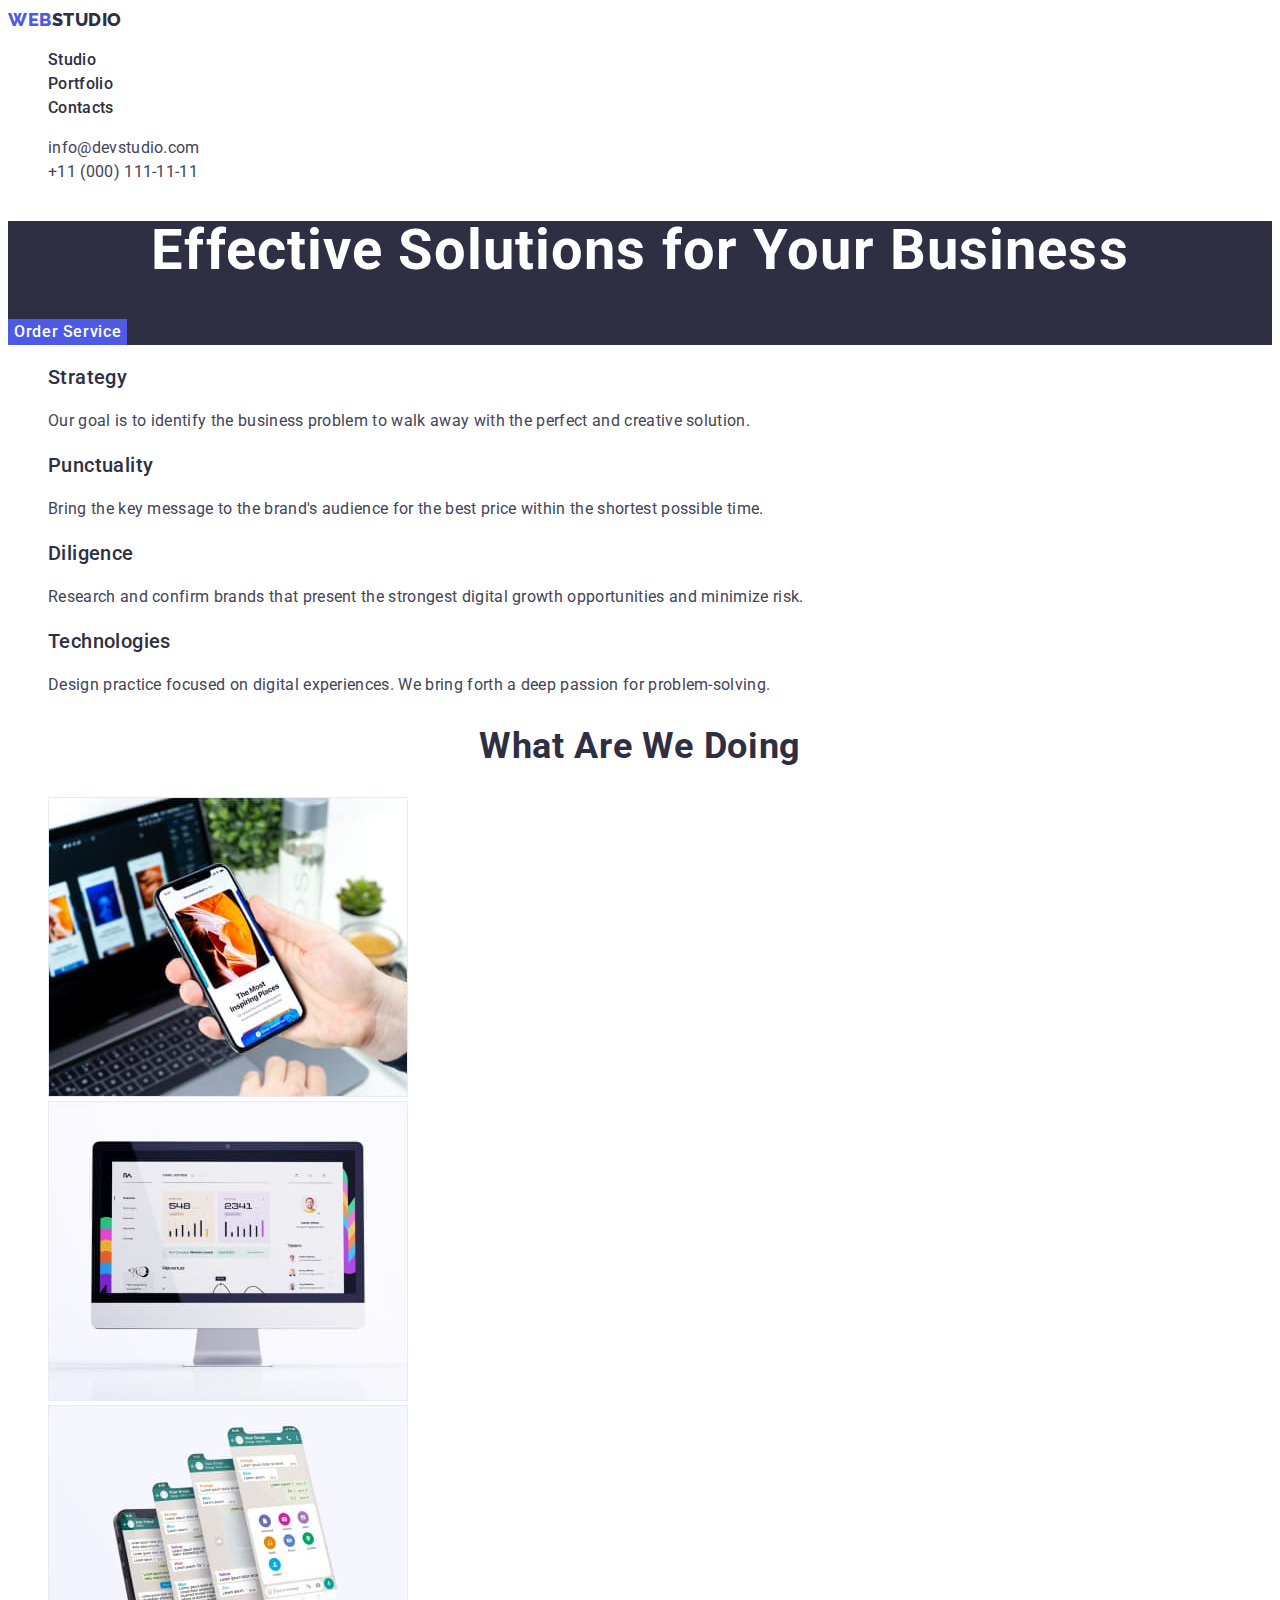
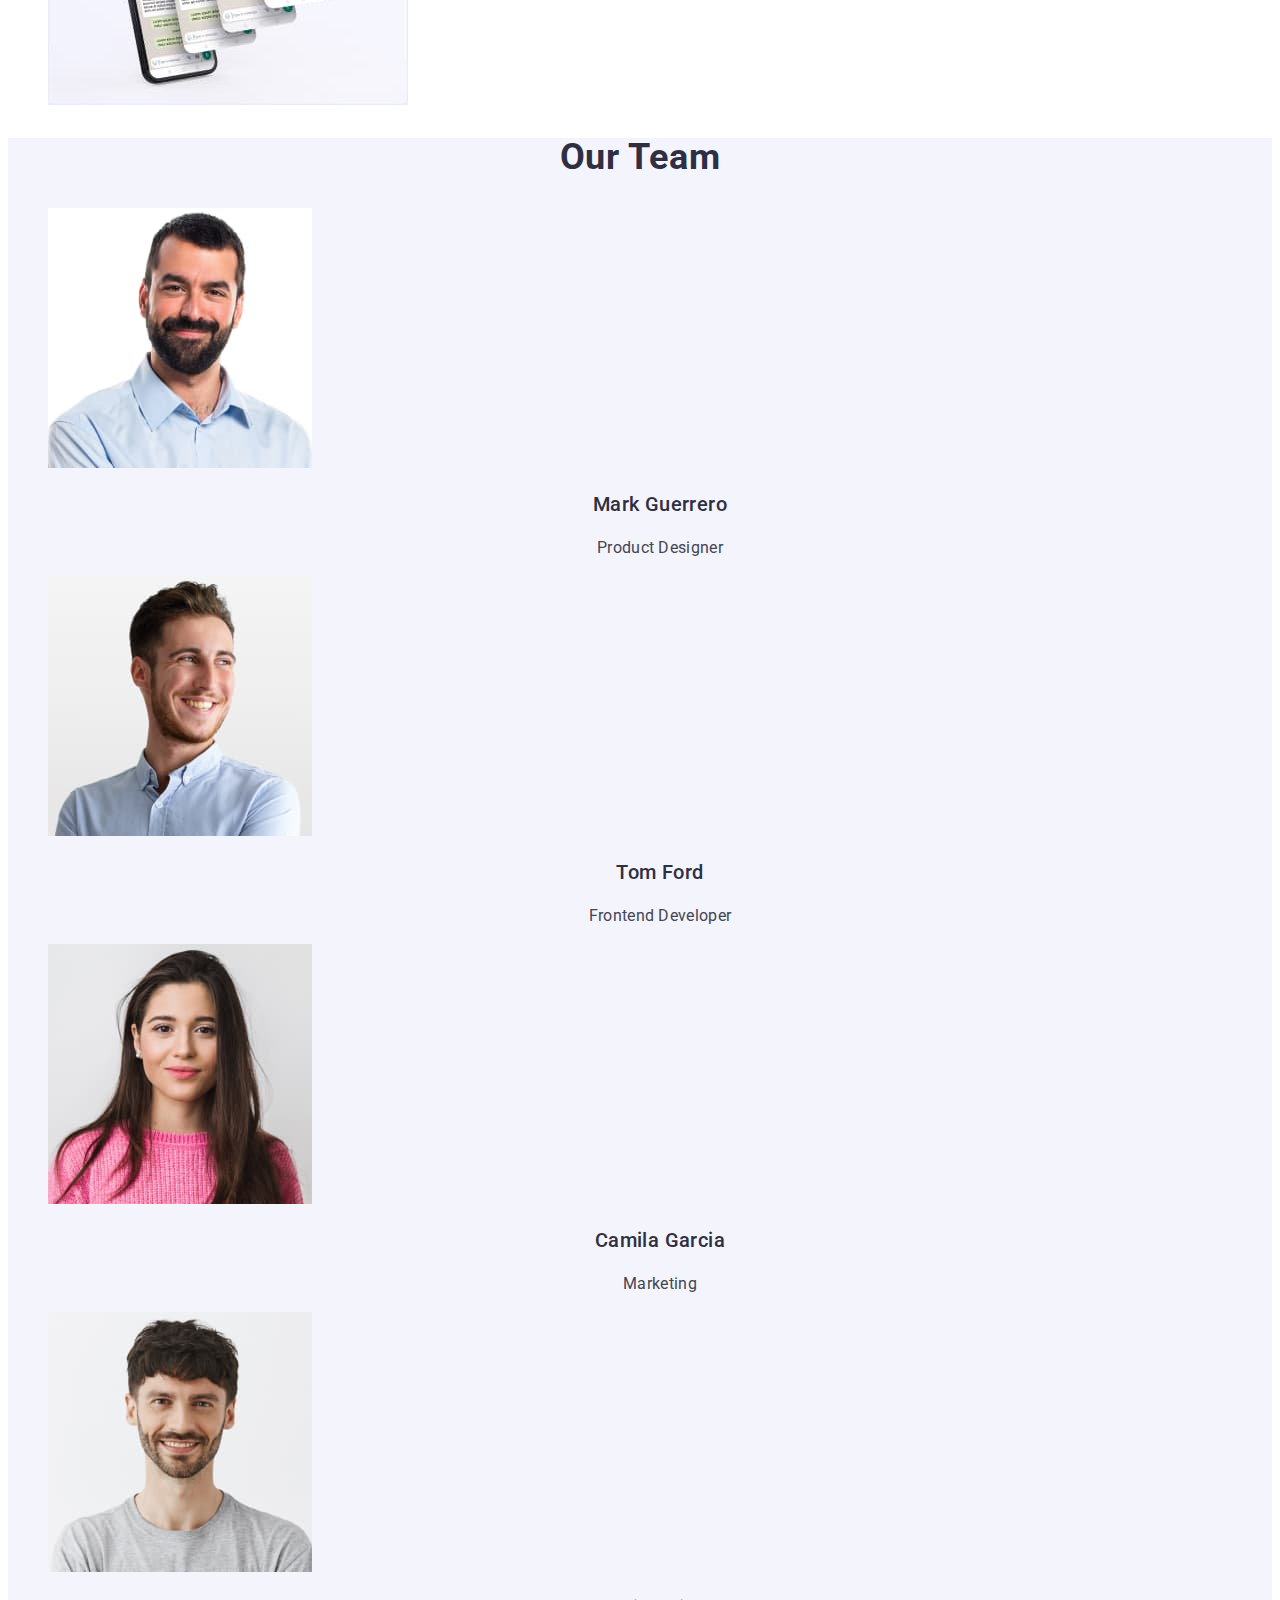
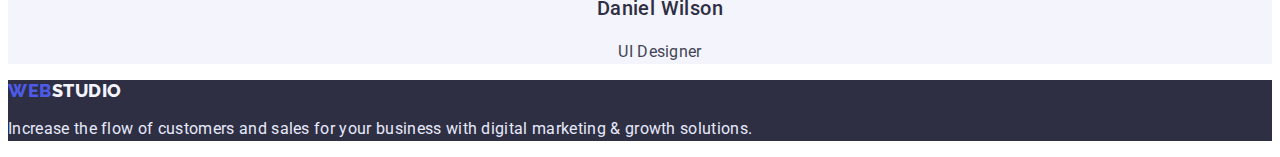
<file: index.html>
<!DOCTYPE html>
<html lang="en">
<head>
    <meta charset="UTF-8">
    <meta http-equiv="X-UA-Compatible" content="IE=edge">
    <meta name="viewport" content="width=device-width, initial-scale=1.0">
    <title>Effective Solutions for Your Business</title>
    <link rel="preconnect" href="https://fonts.googleapis.com">
    <link rel="preconnect" href="https://fonts.gstatic.com" crossorigin>
    <link href="https://fonts.googleapis.com/css2?family=Raleway:wght@800&family=Roboto:wght@400;500;700;900&display=swap" rel="stylesheet">
        <link rel="stylesheet" href="css/style.css">
</head>
<body>
<header>
<nav> 
    <a class="logo link" href="./index.html">
     <span class="logo-two">Web</span>Studio</a>
    <ul class="header-list list">
        <li><a class="header-link link" href="index.html">Studio</a></li>
        <li><a class="header-link link" href="portfolio.html">Portfolio</a></li>
        <li><a class="header-link link" href="">Contacts</a></li>
    </ul>    
</nav>
<address class="header-adress">
     <ul class="-header-adress-list list">
        <li><a class="header-adress-link link" href="mailto:info@devstudio.com">info@devstudio.com</a></li>
        <li><a class="header-adress-link link" href="tel:+110001111111">+11 (000) 111-11-11</a></li>
     </ul>
</address>
</header>
<main>
<section class="hero">
    <h1 class="hero-title">Effective Solutions for Your Business</h1>  
    <button class="btn btn-style" type="button">Order Service</button>  
</section>
    <section class="about">
        <h2 class="hidden">features</h2>
        <ul>
            <li class="about-team-item">
            <h3 class="about-title">Strategy</h3>
            <p class="about-after-title">Our goal is to identify the business
                problem to walk away with the perfect and creative solution. </p>
            </li>
            <li class="about-team-item">
            <h3 class="about-title">Punctuality</h3>
            <p class="about-after-title">Bring the key message to the brand's audience for the best price within the shortest possible time. </p>
            </li>
            <li class="about-team-item">
            <h3 class="about-title">Diligence</h3>
            <p class="about-after-title">Research and confirm brands that present the strongest digital growth opportunities and minimize risk. </p>
            </li>
            <li class="about-team-item">
            <h3 class="about-title">Technologies</h3>
            <p class="about-after-title">Design practice focused on digital experiences. We bring forth a deep passion for problem-solving. </p>
            </li>
        </ul>
    </section>
    <section class="work">
        <h2 class="work-title">What are we doing</h2>
        <ul class="work-list list">
             <li class="work-item">
                <img src="./images/5.jpg" alt="monitor" width="360" height="300">
             </li>
             <li class="work-item">
                 <img src="./images/6.jpg" alt="screen" width="360" height="300">
             </li>
             <li class="work-item"><img src="./images/7.jpg" alt="calling" width="360" height="300">
             </li>
        </ul>
     </section>
     <section class="team">
        <h2 class="team-title">Our Team</h2>
     <ul class="team-listlist">
     <li class="team-item">
        <img src="./images/1.jpg" alt="Product Designer" width="264" height="260">
        <h3 class="team-title-employee">Mark Guerrero</h3>
        <p class="team-after-title">Product Designer</p>
     </li>
     <li class="team-item">
        <img src="./images/2.jpg" alt="Frontend Developer" width="264" height="260">
        <h3 class="team-title-employee">Tom Ford</h3>
        <p class="team-after-title">Frontend Developer</p>
     </li>
     <li class="team-item">
        <img src="./images/3.jpg" alt="Marketing" width="264" height="260">
        <h3 class="team-title-employee">Camila Garcia</h3>
        <p class="team-after-title">Marketing</p>
     </li>
     <li class="team-item">
        <img src="./images/4.jpg" alt="UI Designer" width="264" height="260">
        <h3 class="team-title-employee">Daniel Wilson</h3>
        <p class="team-after-title">UI Designer</p>
     </li>
     </ul>
     </section>
</main>
<footer class="footer">
     <a class="footer-logo link" href="./index.html"><span class="footer-logo-two">Web</span>Studio</a>
     <p class="footer-text">Increase the flow of customers and sales for your business with digital marketing & growth solutions.         
     </p>
</footer>
</body>
</html>
</file>
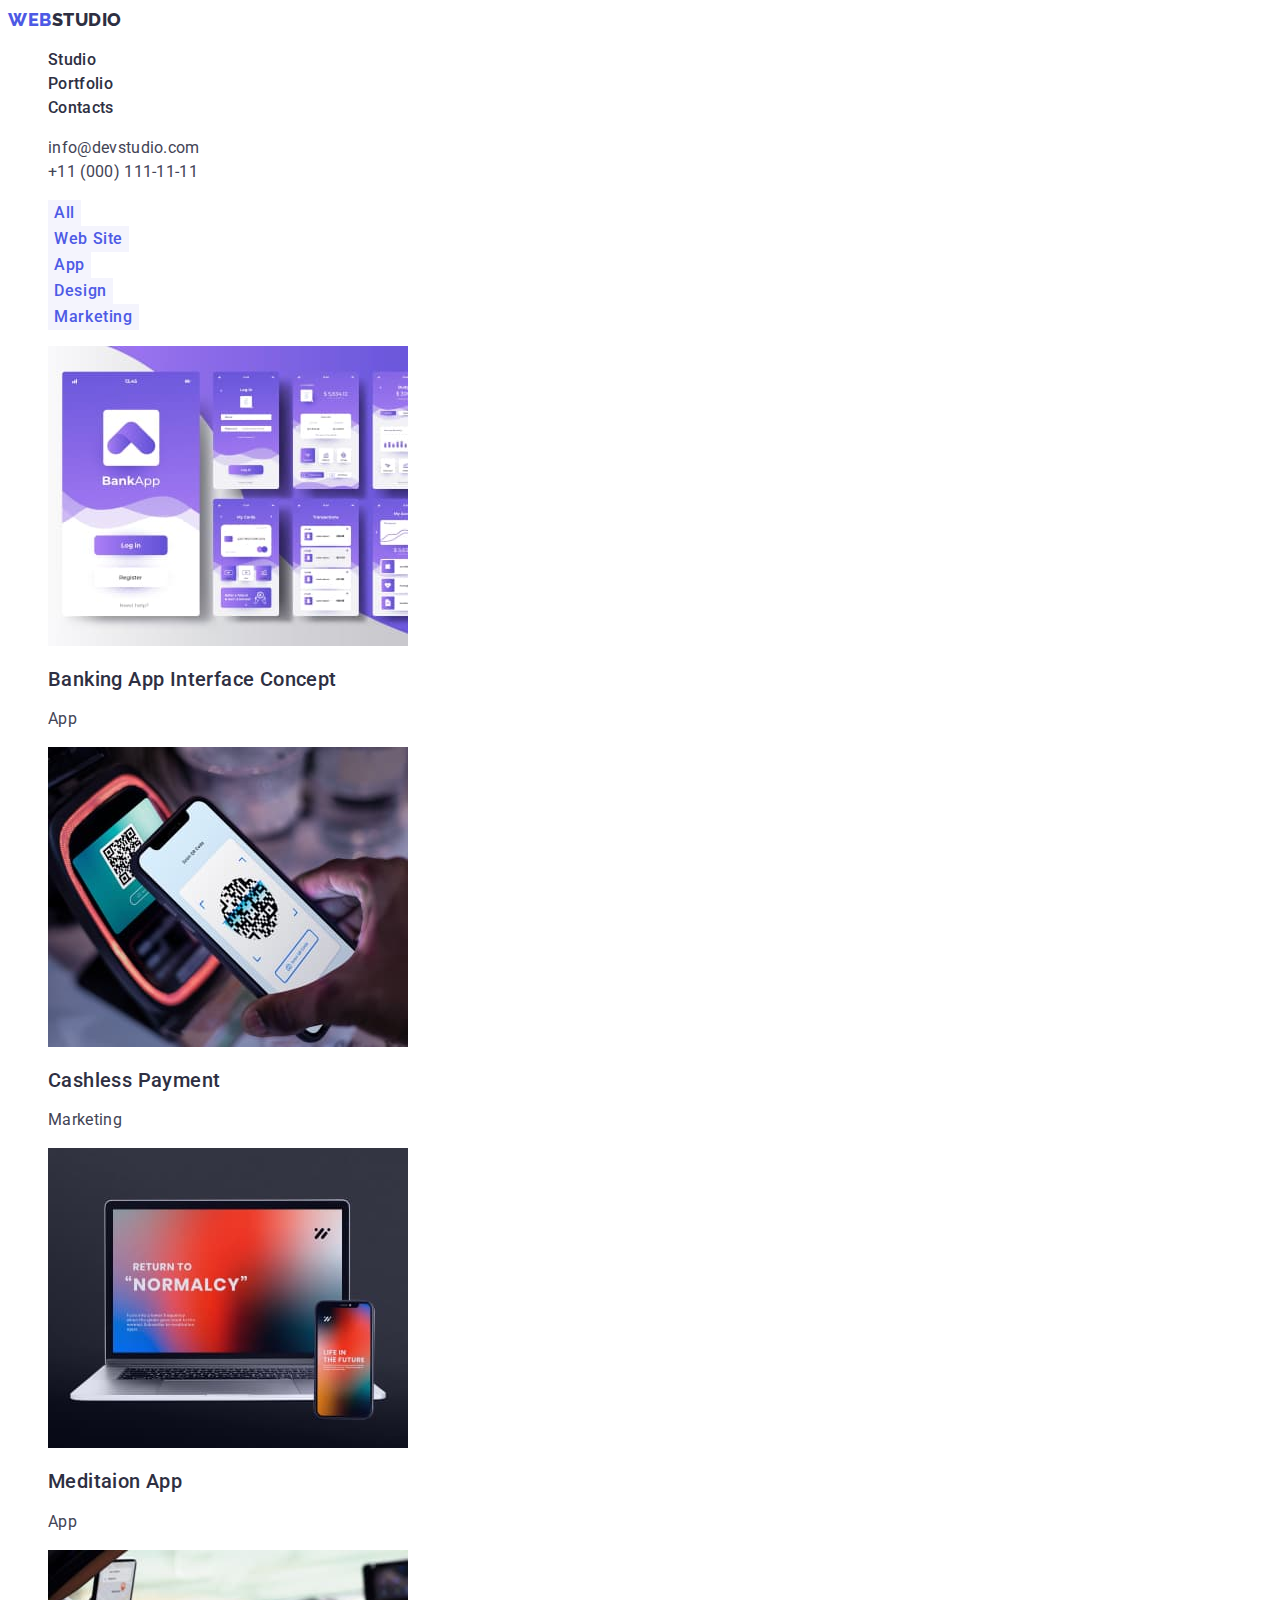
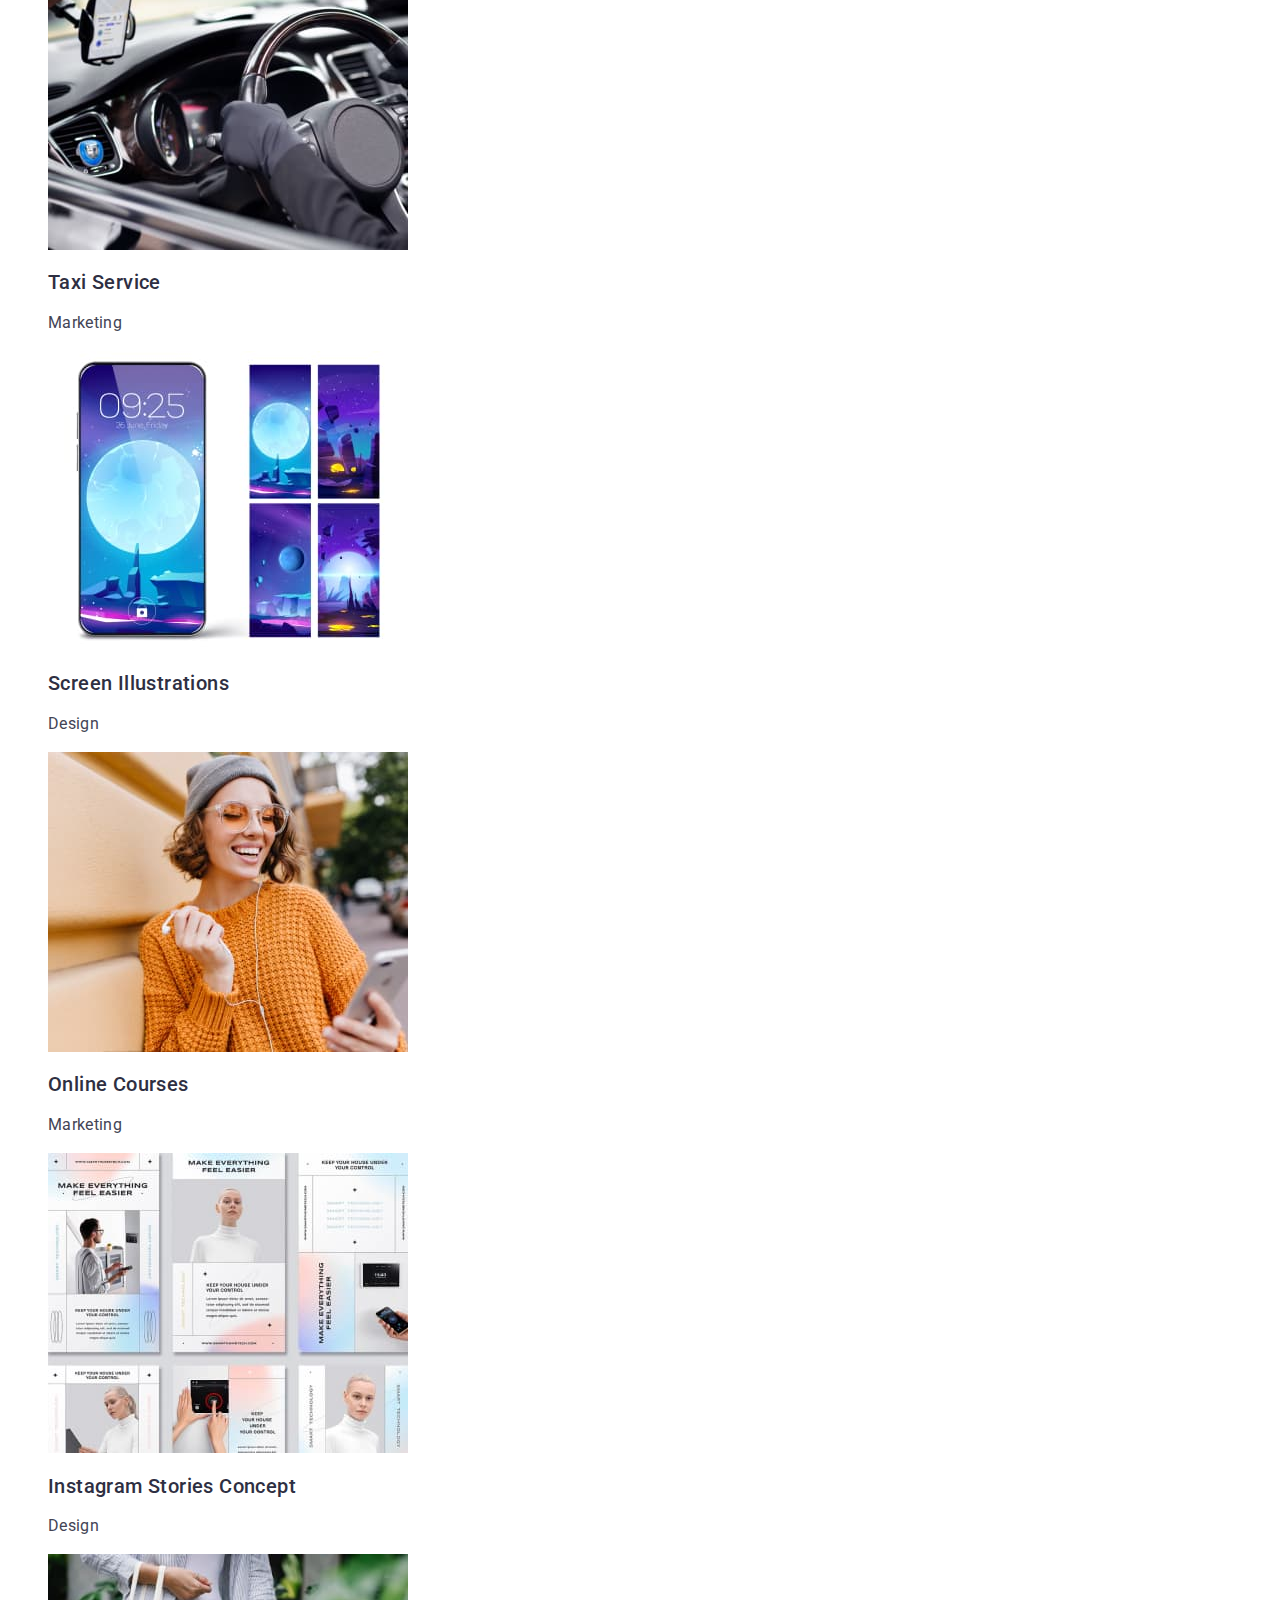
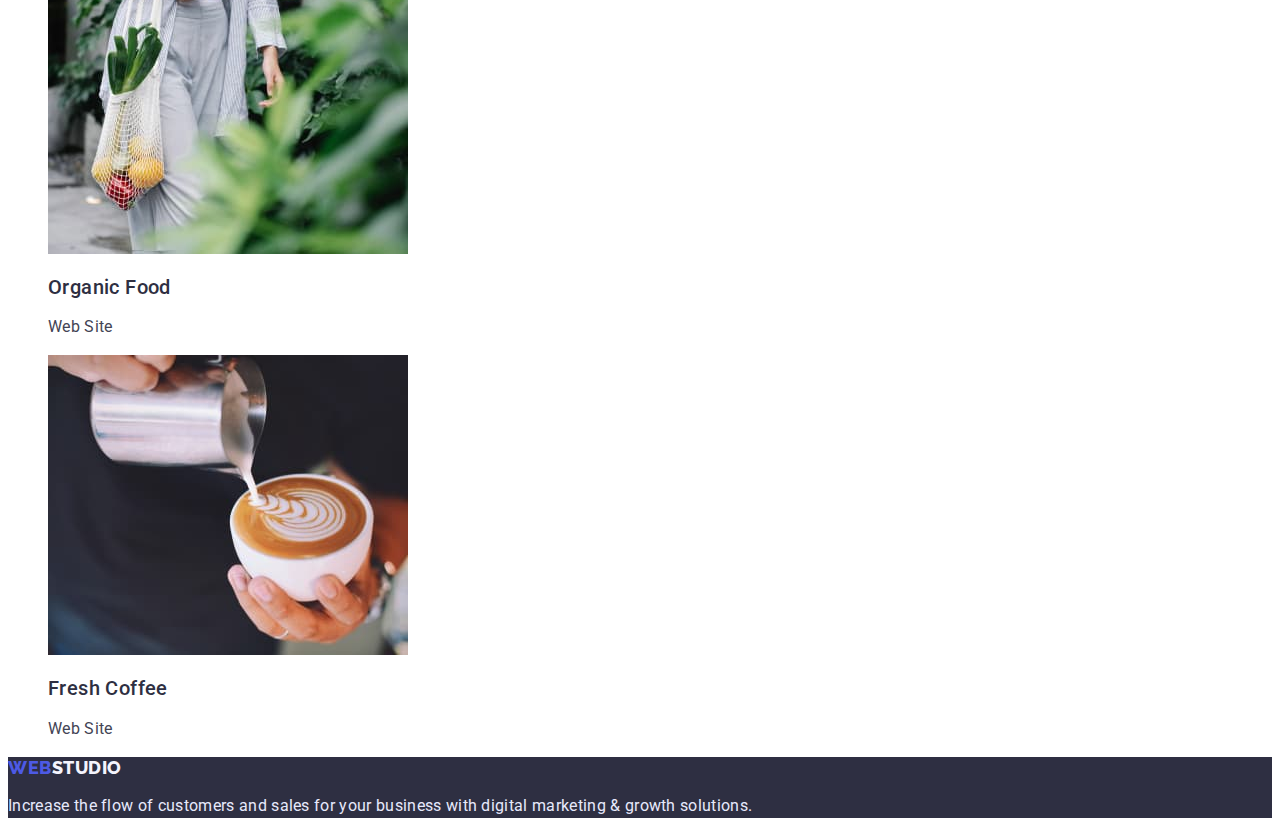
<file: portfolio.html>
<!DOCTYPE html>
<html lang="en">
<head>
    <meta charset="UTF-8">
    <meta http-equiv="X-UA-Compatible" content="IE=edge">
    <meta name="viewport" content="width=device-width, initial-scale=1.0">
    <title>Portfolio</title>
    <link rel="preconnect" href="https://fonts.googleapis.com">
<link rel="preconnect" href="https://fonts.gstatic.com" crossorigin>
<link href="https://fonts.googleapis.com/css2?family=Raleway:wght@800&family=Roboto:wght@400;500;700;900&display=swap" rel="stylesheet">
    <link rel="stylesheet" href="css/style.css">
</head>
<body>
    <header>
        <nav> 
            <a class="logo link" href="./index.html">
             <span class="logo-two">Web</span>Studio</a>
            <ul class="header-list list">
                <li><a class="header-link link" href="index.html">Studio</a></li>
                <li><a class="header-link link" href="portfolio.html">Portfolio</a></li>
                <li><a class="header-link link" href="">Contacts</a></li>
            </ul>   
        </nav>
        <address class="header-adress">
             <ul class="-header-adress-list list">
                <li><a class="header-adress-link link" href="mailto:info@devstudio.com">info@devstudio.com</a></li>
                <li><a class="header-adress-link link" href="tel:+110001111111">+11 (000) 111-11-11</a></li>
             </ul>
        </address>
        </header>
<main>
    <section class="card">
        <h1 class="hidden">Our services</h1>
        <ul class="list">
            <li><button class="btn" type="button">All</button></li>
            <li><button class="btn" type="button">Web Site</button></li>
            <li><button class="btn" type="button">App</button></li>
            <li><button class="btn" type="button">Design</button></li>
            <li><button class="btn" type="button">Marketing</button></li>
        </ul>
        <ul class="list">
            <li>
                <a class="link" href="./images/11.jpg">
                <img src="./images/11.jpg" alt="Banking App Interface Concept" width="360" height="300">
                <h2 class="card-title">Banking App Interface Concept</h2>
                <p class="card-text">App</p>
            </a>
            </li> 
            <li>
                <a class="link" href="./images/12.jpg">
                <img src="./images/12.jpg" alt="Cashless Payment" width="360" height="300">
                <h2 class="card-title">Cashless Payment</h2>
                <p class="card-text">Marketing</p>
            </a>
            </li>
            <li>
                 <a class="link" href="./images/13.jpg">
                <img src="./images/13.jpg" alt="Meditaion App" width="360" height="300">
                <h2 class="card-title">Meditaion App</h2>
                <p class="card-text">App</p>
            </a>
            </li>
            <li>
                 <a class="link" href="./images/14.jpg">
                <img src="./images/14.jpg" alt="Taxi Service" width="360" height="300">
                <h2 class="card-title">Taxi Service</h2>
                <p class="card-text">Marketing</p>
            </a>
            </li>
            <li>
                 <a class="link" href="./images/15.jpg">
                <img src="./images/15.jpg" alt="Screen Illustrations" width="360" height="300">
                <h2 class="card-title">Screen Illustrations</h2>
                <p class="card-text">Design</p>
            </a>
            </li>
            <li>
                <a class="link" href="./images/16.jpg">
                <img src="./images/16.jpg" alt="Online Courses" width="360" height="300">
                <h2 class="card-title">Online Courses</h2>
                <p class="card-text">Marketing</p>
            </a>
            </li>
            <li>
                <a class="link" href="./images/17.jpg">
                <img src="./images/17.jpg" alt="Instagram Stories Concept" width="360" height="300">
                <h2 class="card-title">Instagram Stories Concept</h2>
                <p class="card-text">Design</p>
            </a>
            </li>
             <li>  
                <a class="link" href="./images/18.jpg">
                <img src="./images/18.jpg" alt="fruit bag" width="360" height="300">
                <h2 class="card-title">Organic Food</h2>
                <p class="card-text">Web Site</p>
            </a>
            </li>
            <li>
                <a class="link" href="./images/19.jpg">
                <img src="./images/19.jpg" alt="barista" width="360" height="300">
                <h2 class="card-title">Fresh Coffee</h2>
                <p class="card-text">Web Site</p>
            </a>
            </li>
        </ul>
    </section>
</main>
<footer class="footer">
    <a class="footer-logo link" href="./index.html"><span class="footer-logo-two">Web</span>Studio</a>
    <p class="footer-text">Increase the flow of customers and sales for your business with digital marketing & growth solutions.         
    </p>
</footer>
</body>
</html>
</file>
<file: css/style.css>
:root {
--main-title-color: #FFFFFF;
--second-title-color: #434455;
--accent-color: #2E2F42;
--pre-color: #F4F4FD;
--after-color: #E7E9FC;
--another-color: #4D5AE5;
--alternative-color: #404BBF;
}
/* --------------------------body-------------------- */
body {
font-family: 'Roboto', sans-serif;
color: var(--second-title-color) ;
background-color: var(--main-title-color) ;
font-size: 16px;
}
.link {text-decoration: none;}
.list{list-style: none;}
/* --------------------------header-------------------- */
.logo {
font-family: 'Raleway', sans-serif;
font-weight: 800;
font-size: 18px;
line-height: 1.33;
letter-spacing: 0.03em;
text-transform: uppercase;
color: var(--accent-color);
}
.logo-two { 
color: var(--another-color);
}
.header-list .header-link {
font-weight: 500;
line-height: 1.5;
letter-spacing: 0.02em;
color: var(--accent-color);
}
.header-list .header-link:hover,
.header-list .header-link:focus {color: var(--alternative-color)}
.header-adress {
    font-style: normal;
    letter-spacing: 0.02em;
}
.header-adress-list, .header-adress-link {
font-weight: 400;
line-height: 1.5;
letter-spacing: 0.02em;
color: var(--second-title-color);
}
.header-adress-list, .header-adress-link:hover, :focus {color: var(--alternative-color);}
/* --------------------------hero-------------------- */
.hero {
    background-color: var(--accent-color);
}
.hero-title {
font-size: 56px;
line-height: 1.07;
text-align: center;
letter-spacing: 0.02em;
color: var(--main-title-color);
}
/* --------------------------button-------------------- */
.btn { 
    font-family: 'Roboto', sans-serif;
    font-weight: 500;
    font-size: 16px;
    line-height: 1.5;
    letter-spacing: 0.04em;
    cursor: pointer;
    border: none;
    color: var(--another-color);
    background-color: var(--pre-color);
}
.btn:hover, .btn:focus {background-color: var(--alternative-color) }
.btn-style {
    color: var(--main-title-color);
    background-color: var(--another-color);}
    .btn-style:hover, :focus {background-color: var(--alternative-color);}
/* --------------------------about-------------------- */
.about {
}
.about-list {
}
.about-team-item { list-style-type:  none;
}
.about-title {
    font-weight: 500;
    font-size: 20px;
    line-height: 1.2;
    letter-spacing: 0.02em;
    color:var(--accent-color);
}
.about-after-title {
    line-height: 1.5;
    letter-spacing: 0.02em;
    color: var(--second-title-color);
}
.about-item {
}
/* --------------------------work-------------------- */
.work {
}
.work-title {
    font-size: 36px;
    line-height: 1.11;
    text-align: center;
    letter-spacing: 0.02em;
    text-transform: capitalize;
    color: var(--accent-color);}
.work-list {
}
.work-item {
}
/* --------------------------team-------------------- */
.team{background-color: var(--pre-color);}
.team-title {
font-size: 36px;
line-height: 1.11;
text-align: center;
letter-spacing: 0.02em;
text-transform: capitalize;
color: var(--accent-color);
}
.team-listlist {
}
.team-item { list-style-type:  none;
}
.team-title-employee {
font-weight: 500;
font-size: 20px;
line-height: 1.2;
text-align: center;
letter-spacing: 0.02em;
color: var(--accent-color);
}
.team-after-title {
    line-height: 1.5;
    text-align: center;
    letter-spacing: 0.02em;
    color: var(--second-title-color);
}
/* --------------------------footer-------------------- */
.footer{background-color:var(--accent-color)}
.footer-logo {
font-family: 'Raleway', sans-serif;
font-weight: 800;
font-size: 18px;
line-height: 1.17;
align-items: center;
letter-spacing: 0.03em;
text-transform: uppercase;
color: var(--pre-color); 
}
.footer-logo-two {
font-family: 'Raleway', sans-serif;
font-style: normal;
font-weight: 800;
font-size: 18px;
line-height: 1.17;
align-items: center;
letter-spacing: 0.03em;
text-transform: uppercase;
color: var(--another-color);
}
.footer-text { 
line-height: 1.5;
letter-spacing: 0.02em;
color: var(--after-color);
}
/* -------------------------card-------------------- */
.card-title {
font-weight: 500;
font-size: 20px;
line-height: 1.2;
letter-spacing: 0.02em;
color: var(--accent-color);
}
.card-text {
    line-height: 1.5;
    letter-spacing: 0.02em;
    color: var(--second-title-color);
}
/* ------------------hidden----------------- */
.hidden {
    position: absolute;
    width: 1px;
    height: 1px;
    margin: -1px;
    border: 0;
    padding: 0;
    white-space: nowrap;
    clip-path: inset(100%);
    clip: rect(0 0 0 0);
    overflow: hidden; 
}
</file>
